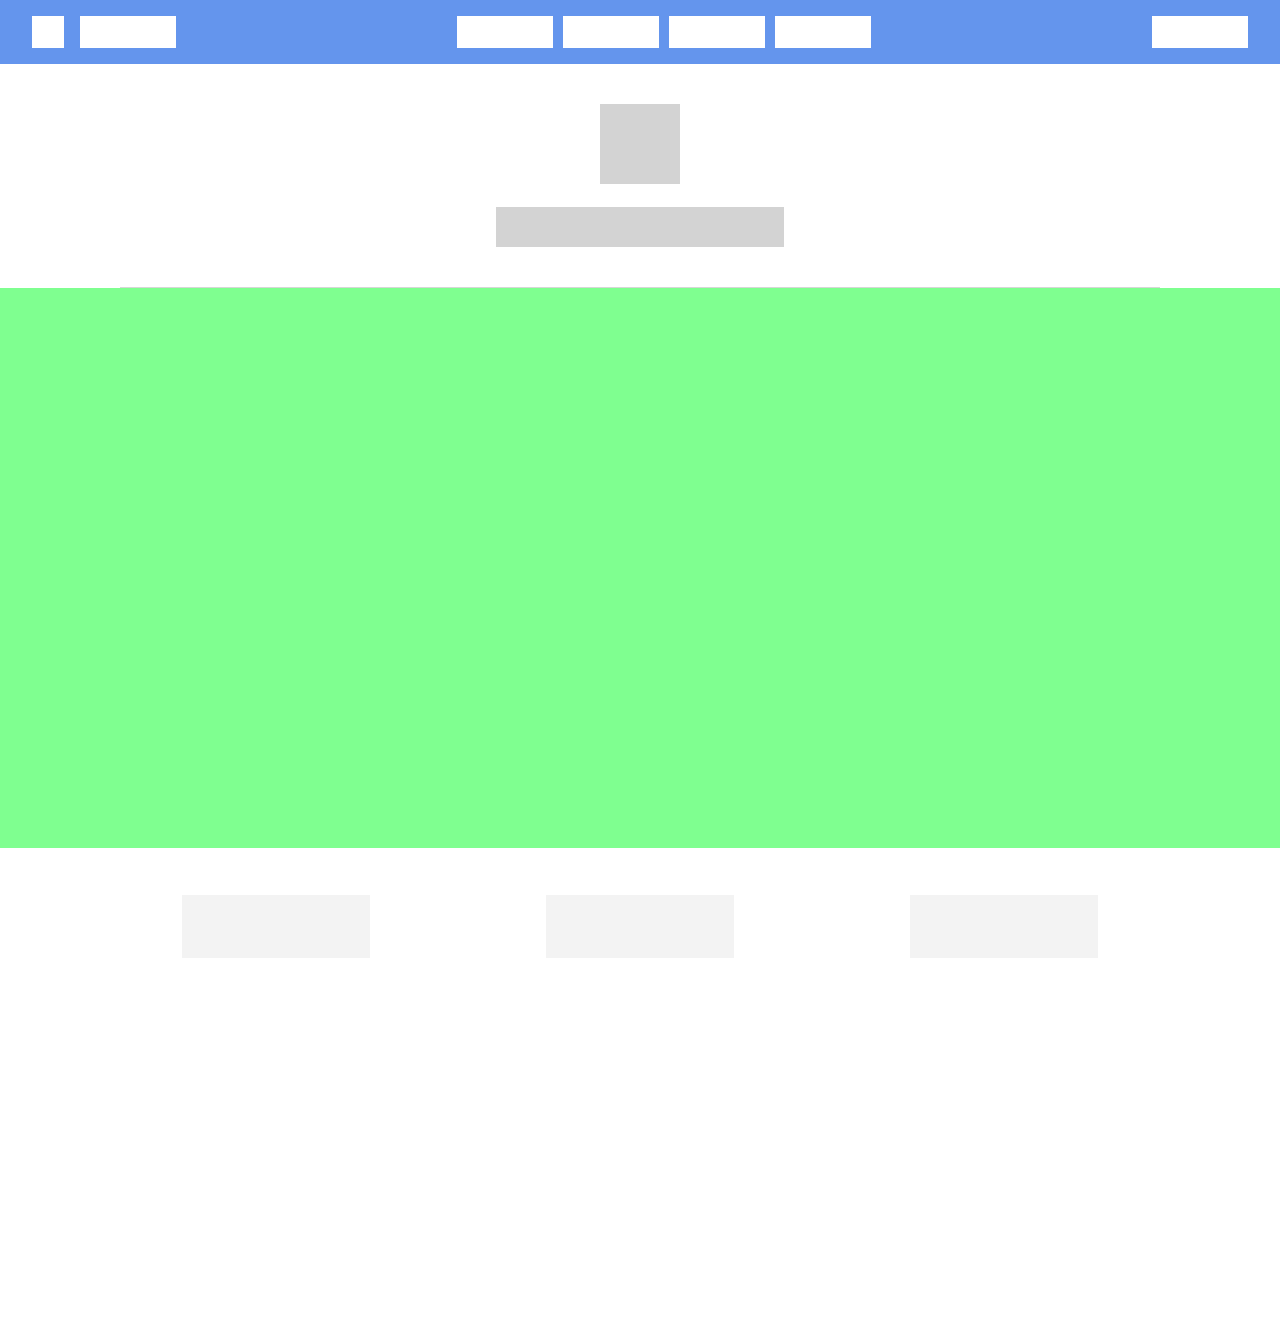
<file: layout-1/index.html>
<!DOCTYPE html>
<html lang="en">
<head>
  <meta charset="UTF-8">
  <meta name="viewport" content="width=device-width, initial-scale=1.0">
  <link rel="stylesheet" href="./assets/styles/general.css">
  <link rel="stylesheet" href="./assets/styles/header.css">
  <link rel="stylesheet" href="./assets/styles/main.css">
  <title>Document</title>
</head>
<body class="debug">
  <header class="menu-bar">
    <div class="container">
      <div class="logo">
        <div class="image"></div>
        <div class="text"></div>
      </div>
      <div class="details">
        <div class="item"></div>
        <div class="item"></div>
        <div class="item"></div>
        <div class="item"></div>
      </div>
      <div class="button">
        <div class="subscribe-button"></div>
      </div>
    </div>
  </header>



  <main class="web-page">

    <div class="intro">
      <div class="container">
        <div class="intro-elements">
          <div class="figureimage"></div>
          <div class="figurecaption"></div>
        </div>
      </div>
    </div>

    <div class="web-page-area a1">
      <div class="container">
        <div class="card-area">
          <div class="card-1">
            <div class="card-1-1"></div>
            <div class="card-1-2"></div>
          </div>
          <div class="card-1">
            <div class="card-1-1"></div>
            <div class="card-1-2"></div>
          </div>
          <div class="card-1">
            <div class="card-1-1"></div>
            <div class="card-1-2"></div>
          </div>
        </div>
      </div>
    </div>
  </main>



  <footer>

  </footer>
</body>
</html>
</file>
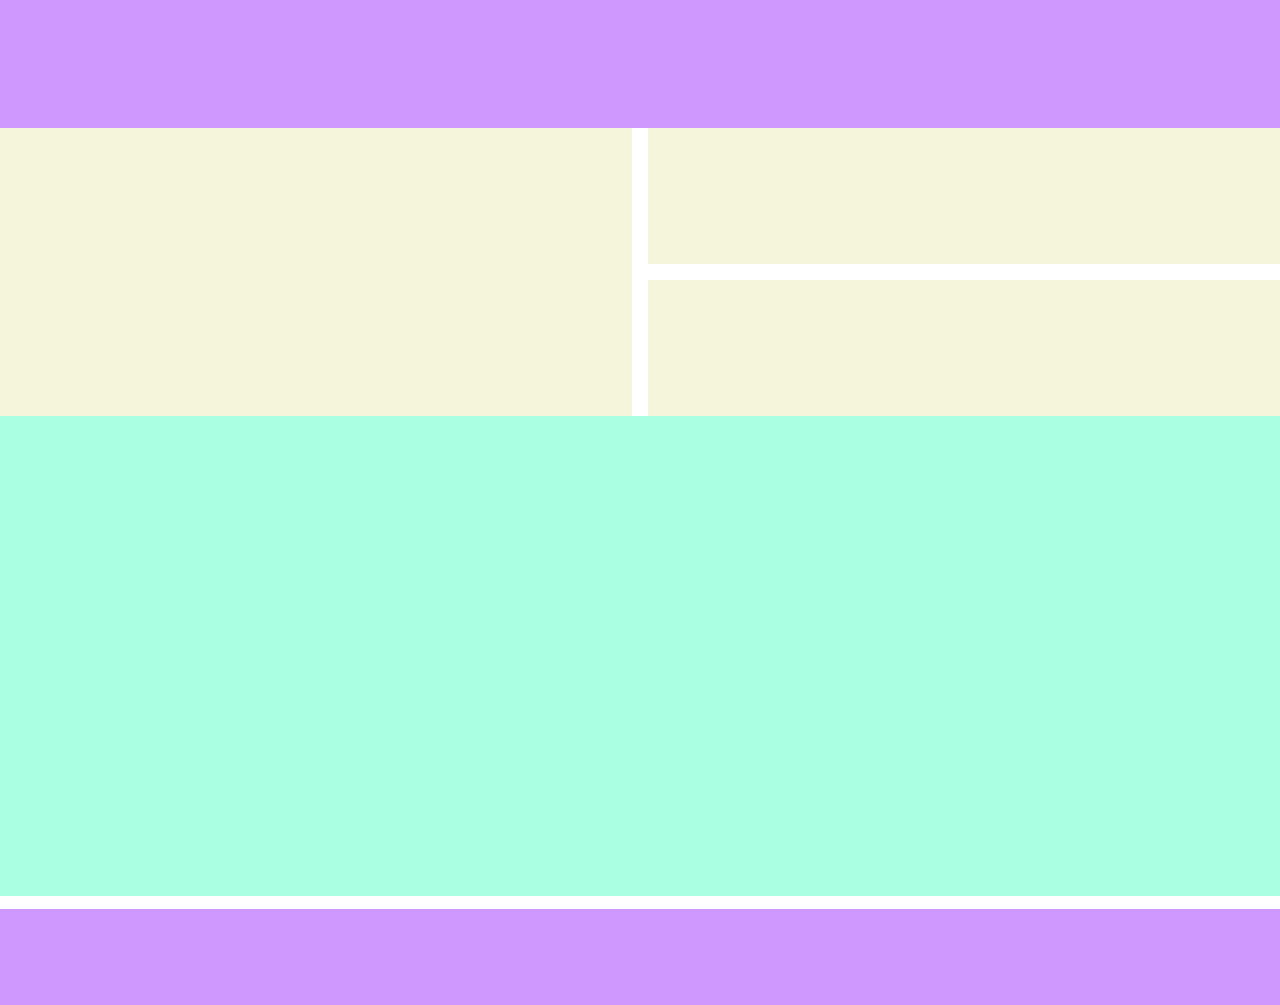
<file: layout-2/index.html>
<!DOCTYPE html>
<html lang="en">
<head>
  <meta charset="UTF-8">
  <meta name="viewport" content="width=device-width, initial-scale=1.0">
  <title>Layout 2</title>
  <link rel="stylesheet" href="./assets/styles/general.css">
  <link rel="stylesheet" href="./assets/styles/header.css">
  <link rel="stylesheet" href="./assets/styles/top-page.css">
  <link rel="stylesheet" href="./assets/styles/middle-page.css">
  <link rel="stylesheet" href="./assets/styles/bottom-page.css">
</head>
<body class="debug">
  <header>
    <div class="head"></div>
  </header>

  <section class="top-page">
    <article></article>
    <div class="text-area">
      <div class="text"></div>
      <div class="text"></div>
    </div>
  </section>

  <main>
    <div class="middle-page">
    </div>
  </main>
  <footer>
    <div class="bottom-page">
    </div>
  </footer>
</body>
</html>
</file>
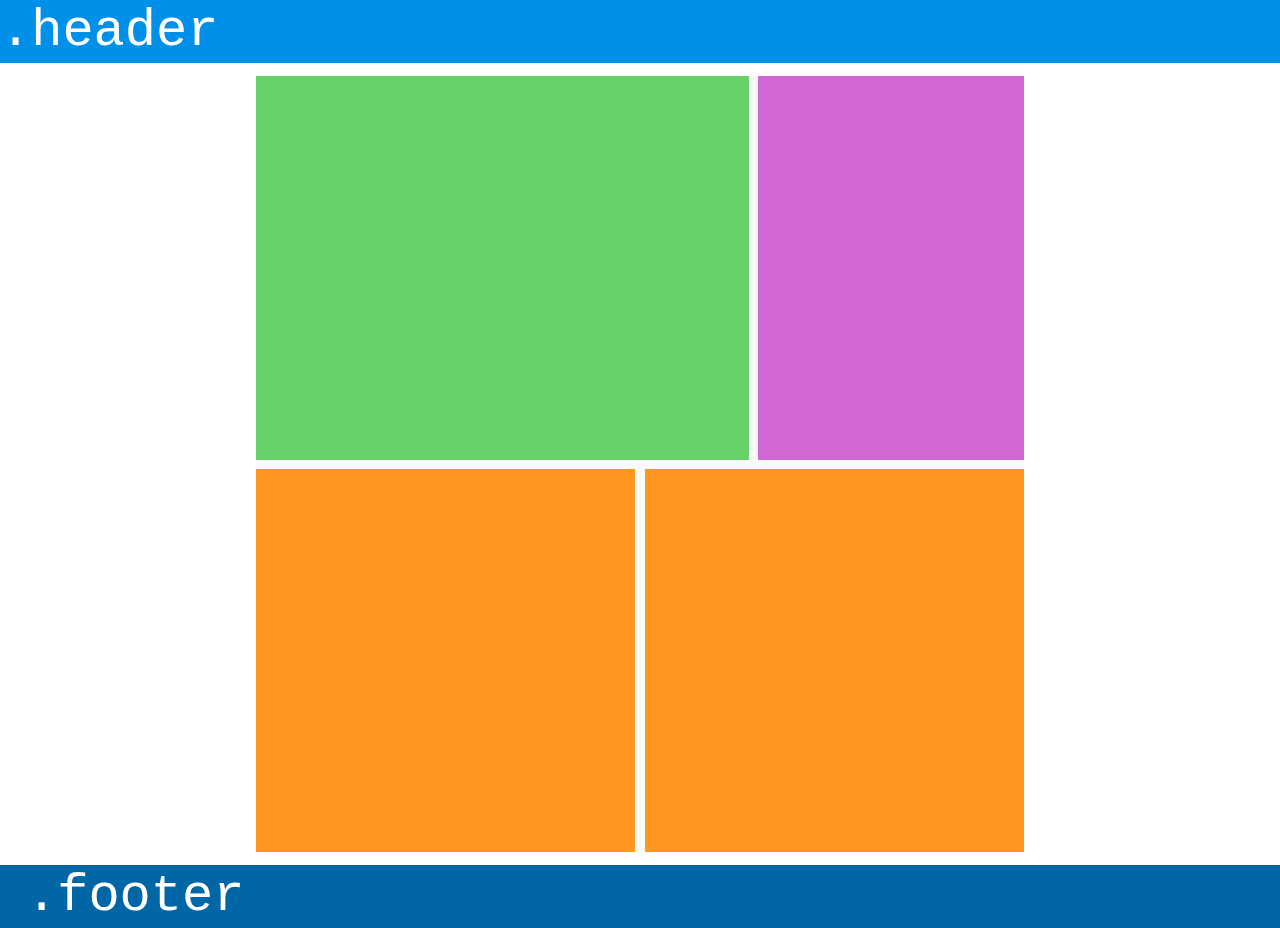
<file: layout-3/index.html>
<!DOCTYPE html>
<html lang="en">
<head>
  <meta charset="UTF-8">
  <meta name="viewport" content="width=device-width, initial-scale=1.0">
  <title>Layout 3</title>
  <link rel="stylesheet" href="./assets/styles/general.css">
  <link rel="stylesheet" href="./assets/styles/header.css">
  <link rel="stylesheet" href="./assets/styles/main.css">
  <link rel="stylesheet" href="./assets/styles/footer.css">
</head>

<body class="debug">
  <header>
    <div class="header">.header</div>
  </header>
  <main>
    <div class="main">
      <div class="first-row">
        <div class="main-content"></div>
        <div class="side-bar"></div>
      </div>
      <div class="second-row">
        <div class="twin"></div>
        <div class="twin"></div>
      </div>
    </div>
  </main>
  <footer>
    <div class="footer">.footer</div>
  </footer>
</body>
</html>
</file>
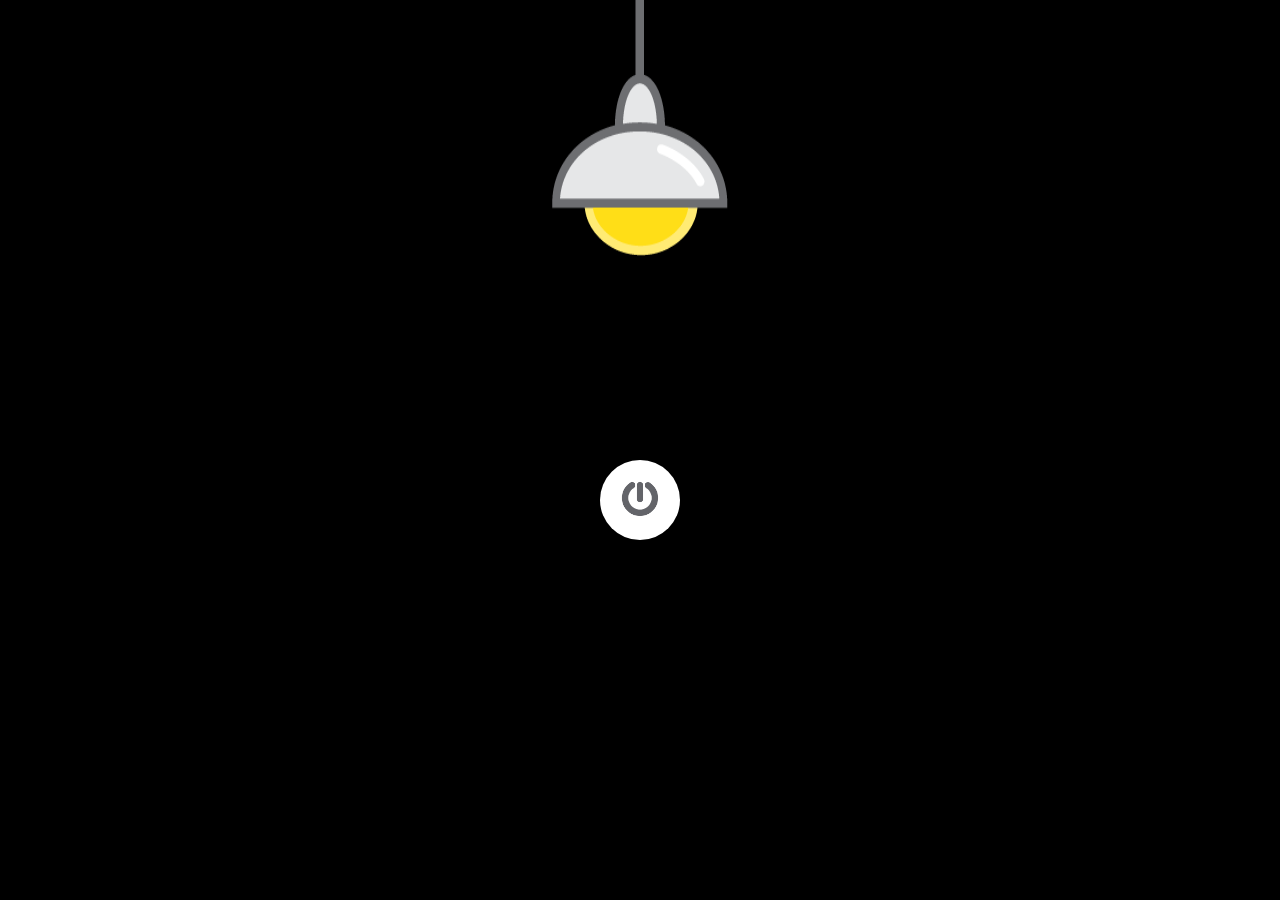
<file: layout-4/index.html>
<!DOCTYPE html>
<html lang="en">
<head>
  <meta charset="UTF-8">
  <meta name="viewport" content="width=device-width, initial-scale=1.0">
  <title>Document</title>
  <link rel="stylesheet" href="./assets/styles/style.css">
</head>
<body class="debug">
  <header></header>
  <main>
    <div class="main-body">
      <img src="./assets/img/light.png" alt="light bulb image">
      <button>
        <img src="./assets/img/standby.png" alt="standby icon">
      </button>
    </div>
  </main>
  <footer></footer>
</body>
</html>
</file>
<file: layout-1/assets/styles/general.css>
* {
  margin: 0;
  box-sizing: border-box;
}
</file>
<file: layout-1/assets/styles/header.css>
.debug .menu-bar {
  height: 4rem;
  background-color: cornflowerblue;
}

.menu-bar .container {
  height: 100%;
  display: flex;
  align-items: center;
  margin-inline: 2rem;
}

.menu-bar .logo {
  display: flex;
  gap: 1rem;
}

.logo .image {
  height: 2rem;
  width: 2rem;
  background-color: white;
}

.logo .text {
  height: 2rem;
  width: 6rem;
  background-color: white;
}

.details {
  display: flex;
  flex: 1;

  justify-content: center;
  gap:1%;
}

.details .item {
  height: 2rem;
  width: 6rem;

  background-color: white;
}

.button .subscribe-button {
  height: 2rem;
  width: 6rem;

  background-color: white;
}
</file>
<file: layout-1/assets/styles/main.css>
.debug {
  background-color: rgb(127, 255, 144);
}

.debug .intro {
  background-color: white;
  margin-bottom: 35rem;
}



.web-page .container {
  width: 65rem;
  margin: 0 auto;
}

.web-page .intro-elements {
  height: 14rem;

  display: flex;
  flex-direction: column;
  justify-content: center;
  align-items: center;
  gap: 10%;

  border-bottom: 1px solid rgba(0, 0, 0, 0.16);
}

.web-page .intro-elements > * {
  background-color: lightgray;
}

.web-page .figureimage {
  height: 5rem;
  width: 5rem;
}

.web-page .figurecaption {
  height: 2.5rem;
  width:18rem;
}





.web-page .a1 {background-color: white;}
.web-page .a2 {background-color: rgba(206, 154, 255, 0.873);}

.web-page .card-area {
  height: 30rem;
  padding-block: 2rem;

  display: flex;
  gap: 5%;
}

.web-page .a1 .card-1,
.web-page .a2 .card-1 {
  height: 100%;
  flex: 1;
  
  display: flex;
  flex-direction: column;
  align-items: center;

  gap: 2rem;

  background-color: white;
}

.web-page .a1 .card-1 {justify-content: center;}
.web-page .a2 .card-1 {justify-content: flex-end; padding: 2rem;}

.web-page .card-1 > * {
  width: 100%;
  max-width: 50rem;
  
  background-color: rgb(243, 243, 243);
}

.web-page .a1 .card-1-1 {height: 15%; width: 60%;}
.web-page .a1 .card-1-2 {height: 70%; background-color: white;
  display: flex;
  gap: 2rem;
}

.web-page .a1 .card-1-2 > * {
  height: 100%;
  width:100%;

  background-color: rgb(243, 243, 243);
}

.web-page .a2 .card-1-1 {height: 10%;}
.web-page .a2 .card-1-2 {height: 50%;}






.web-page .other-container > .card-area {
  padding-inline: 3rem;
  flex: 1;
}

.web-page .other-container {
  display: flex;
  gap: 0.8rem;
}

.web-page .other-container .card-1 {
  background-color: rgba(255, 255, 255, 0);
}

.web-page .other-container .orange-1 {
  background-color: rgb(255, 149, 0);
}

.web-page .other-container .orange-2 {
  background-color: rgb(255, 136, 0);
}
</file>
<file: layout-2/assets/styles/general.css>
* {
  margin: 0;
  box-sizing: border-box;
}
</file>
<file: layout-2/assets/styles/header.css>
.debug .head {
  height: 8rem;
  width: 100%;
  background-color: rgb(207, 152, 255);
}
</file>
<file: layout-2/assets/styles/top-page.css>
.debug .top-page {
  height: 18rem;
  display: flex;
  gap: 1rem;
}

.top-page > * {
  flex: 1;
  height: 100%;
}

.top-page article,
.top-page .text {
  background-color: beige;
}

.top-page .text-area {
  display: flex;
  flex-direction: column;
  align-items: space-between;
  gap: 1rem;
  
  padding: 0;
}

.top-page .text {
  flex:1;
}
</file>
<file: layout-2/assets/styles/middle-page.css>
.debug .middle-page {
  height: 30rem;
  margin-bottom: 0.8rem;

  background-color: rgb(170, 255, 227);
}
</file>
<file: layout-2/assets/styles/bottom-page.css>
.debug .bottom-page {
  height: 6rem;
  background-color: rgb(207, 152, 255);
}
</file>
<file: layout-3/assets/styles/general.css>
* {
  margin: 0;
  box-sizing: border-box;
  color: white;
  font-family: monospace;
}

html, body {
  height: 100%;
  width: 100%;
}

.debug{
  font-size: 400%;
  height: 100vh;
  display: flex;
  flex-direction: column;
  justify-content: space-between;
}
</file>
<file: layout-3/assets/styles/header.css>
.debug .header {
  display: flex;
  height: 7vh;
  flex:1;
  background-color: rgb(0, 144, 234);

  align-items: center;
}
</file>
<file: layout-3/assets/styles/main.css>
.debug .main {
  width: 60%;
  max-width: 80rem; 
  margin: 0 auto;

  display: flex;
  flex-direction: column;
  justify-content: center;
  gap: 0.7rem;

  margin-block: 1rem;
  background-color: rgb(250, 250, 250);
}

.debug .main > * {
  display: flex;
  height: 29.5rem;
  gap: 0.7rem;
}

.main > * > * {
  flex: 1;
  align-content:center;
  text-align: center;
}

.main .first-row .main-content {
  flex: 1.3;
  background-color: rgb(103, 210, 103);
}

.main .first-row .side-bar {
  flex: 0.7;
  background-color: rgb(208, 103, 210);
}

.main .second-row .twin {
  background-color: rgb(255, 150, 31);
}
</file>
<file: layout-3/assets/styles/footer.css>
.debug .footer {
  display: flex;
  height: 7vh;
  flex: 1;
  background-color: rgb(0, 102, 165);

  align-items: center;
  padding-left: 2rem;
}
</file>
<file: layout-4/assets/styles/style.css>
* {
  margin:0;
  box-sizing: border-box;
}

.debug {
  background-color: black;
  color: white;
}

.white-mode {
  background-color: white;
  color: black;
}


.debug .main-body {
  display: flex;
  flex-direction: column;
  justify-content: flex-start;
  align-items: center;
  min-height: 100vh;
  position: relative;
  flex-direction: column;
}


button{
  width: 5rem;
  height: 5rem;
  border-radius:50%;

  justify-self: flex-end;
  margin-top:auto;

  background-color: rgb(255, 255, 255);
  border: 0;
  position: absolute;
  bottom: 40%;
  left: 50%;
  transform: translateX(-50%);
}



button:hover {
  cursor: pointer;
}

.main-body > * > img {
  height: 2.5rem;
}

.main-body > img {
  height: 16rem;
  width: 11rem;
}

@media (max-width: 768px) {
  html, .main-body {
    height:100vh;
  }

  button {
    bottom: 30%;
    width: 4rem;
    height: 4rem;
  }

  .main-body {
    gap: 2rem;
  }

  .main-body > img {
    height: 12rem;
    width: auto;
  }
}
</file>
